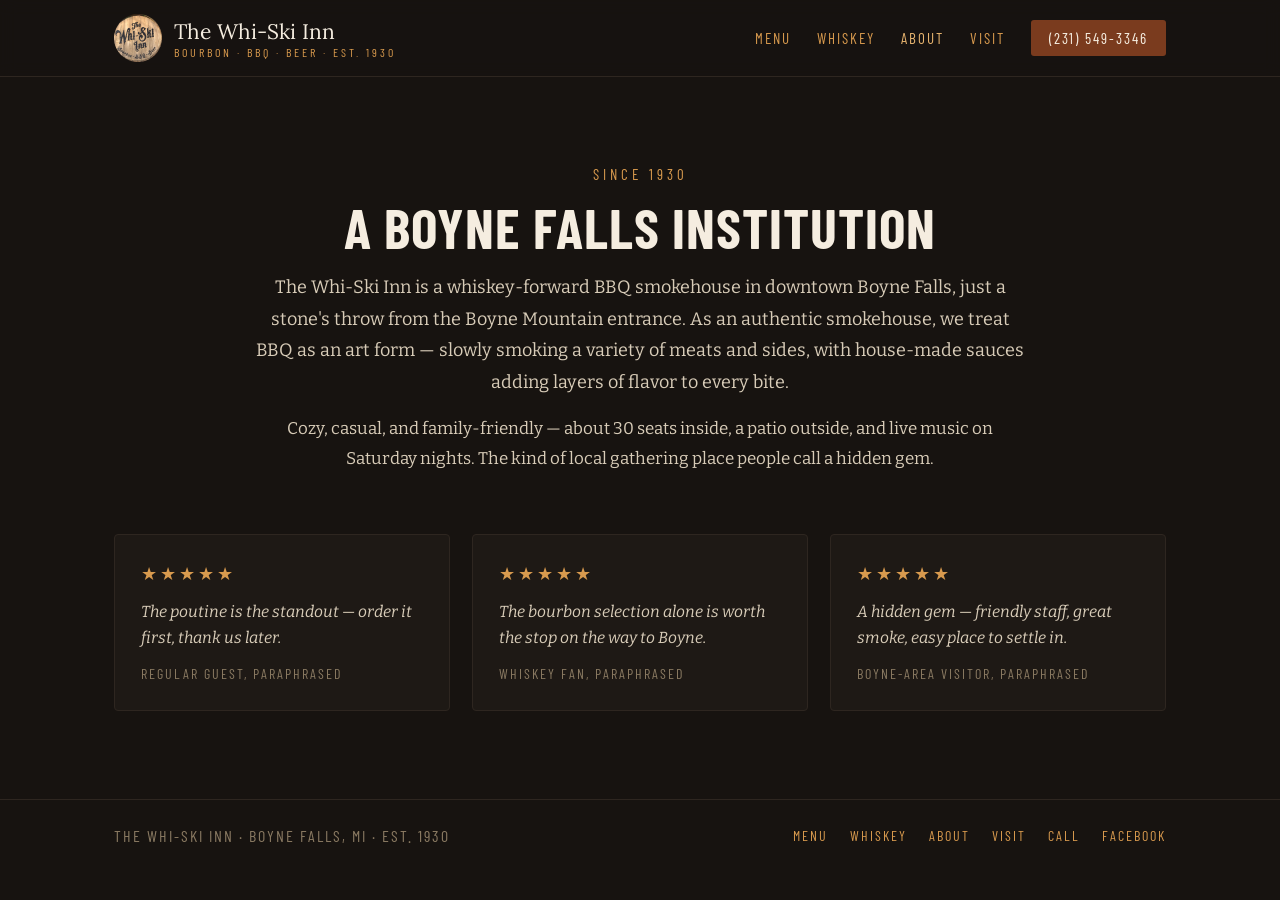
<file: whi-ski-inn/about.html>
<!DOCTYPE html>
<html lang="en">
<head>
<meta charset="utf-8">
<meta name="viewport" content="width=device-width, initial-scale=1">
<title>About · The Whi-Ski Inn</title>
<meta name="description" content="A Boyne Falls institution since 1930 — an authentic BBQ smokehouse and bourbon bar.">
<link rel="preconnect" href="https://fonts.googleapis.com">
<link rel="preconnect" href="https://fonts.gstatic.com" crossorigin>
<link href="https://fonts.googleapis.com/css2?family=Bitter:ital,wght@0,400;0,600;0,700;0,800;1,400&family=Barlow+Condensed:wght@500;600;700&family=Lora:wght@600&display=swap" rel="stylesheet">
<link rel="stylesheet" href="styles.css">
</head>
<body>
<header class="site-header">
  <div class="header-inner">
    <a href="index.html" class="brand">
      <img src="logo.png" alt="The Whi-Ski Inn crest" class="brand-logo">
      <span class="brand-text">
        <span class="brand-name">The Whi-Ski Inn</span>
        <span class="brand-tag">Bourbon · BBQ · Beer · Est. 1930</span>
      </span>
    </a>
    <nav class="nav-links">
      <a href="menu.html">Menu</a>
      <a href="whiskey.html">Whiskey</a>
      <a href="about.html" class="active">About</a>
      <a href="visit.html">Visit</a>
      <a href="tel:+12315493346" class="cta">(231) 549-3346</a>
    </nav>
    <button class="hamburger" id="hamburger" aria-label="Toggle navigation menu" aria-expanded="false" aria-controls="mobileNav">
      <span></span><span></span><span></span>
    </button>
  </div>
  <nav class="mobile-nav" id="mobileNav">
    <a href="menu.html">Menu</a>
    <a href="whiskey.html">Whiskey</a>
    <a href="about.html" class="active">About</a>
    <a href="visit.html">Visit</a>
    <a href="tel:+12315493346" class="cta">Call (231) 549-3346</a>
  </nav>
</header>
<main>

  <section class="reveal wrap-narrow page-head center">
    <div class="eyebrow">Since 1930</div>
    <h1 class="sec-h2">A Boyne Falls Institution</h1>
    <p class="about-p">The Whi-Ski Inn is a whiskey-forward BBQ smokehouse in downtown Boyne Falls, just a stone's throw from the Boyne Mountain entrance. As an authentic smokehouse, we treat BBQ as an art form — slowly smoking a variety of meats and sides, with house-made sauces adding layers of flavor to every bite.</p>
    <p class="about-p muted">Cozy, casual, and family-friendly — about 30 seats inside, a patio outside, and live music on Saturday nights. The kind of local gathering place people call a hidden gem.</p>
  </section>
  <section class="wrap cards-section">
    <div class="grid-3">
      
      <div class="reveal-card review-card">
        <div class="stars">★★★★★</div>
        <div class="review-quote">The poutine is the standout — order it first, thank us later.</div>
        <div class="review-attr">Regular guest, paraphrased</div>
      </div>
      <div class="reveal-card review-card">
        <div class="stars">★★★★★</div>
        <div class="review-quote">The bourbon selection alone is worth the stop on the way to Boyne.</div>
        <div class="review-attr">Whiskey fan, paraphrased</div>
      </div>
      <div class="reveal-card review-card">
        <div class="stars">★★★★★</div>
        <div class="review-quote">A hidden gem — friendly staff, great smoke, easy place to settle in.</div>
        <div class="review-attr">Boyne-area visitor, paraphrased</div>
      </div>
    </div>
  </section>
</main>

<footer class="site-footer">
  <div class="footer-inner">
    <div class="footer-brand">The Whi-Ski Inn · Boyne Falls, MI · Est. 1930</div>
    <nav class="footer-links">
      <a href="menu.html">Menu</a>
      <a href="whiskey.html">Whiskey</a>
      <a href="about.html">About</a>
      <a href="visit.html">Visit</a>
      <a href="tel:+12315493346">Call</a>
      <a href="https://facebook.com/p/The-Whi-Ski-Inn-100063584320479" target="_blank" rel="noopener">Facebook</a>
    </nav>
    <button class="footer-toggle" id="footerToggle" aria-expanded="false" aria-controls="footerNav">Menu <span class="caret">▾</span></button>
  </div>
  <nav class="footer-nav" id="footerNav">
    <a href="menu.html">Menu</a>
    <a href="whiskey.html">Whiskey</a>
    <a href="about.html">About</a>
    <a href="visit.html">Visit</a>
    <a href="tel:+12315493346">Call (231) 549-3346</a>
    <a href="https://facebook.com/p/The-Whi-Ski-Inn-100063584320479" target="_blank" rel="noopener">Facebook</a>
  </nav>
</footer>
<script src="site.js"></script>
</body>
</html>
</file>
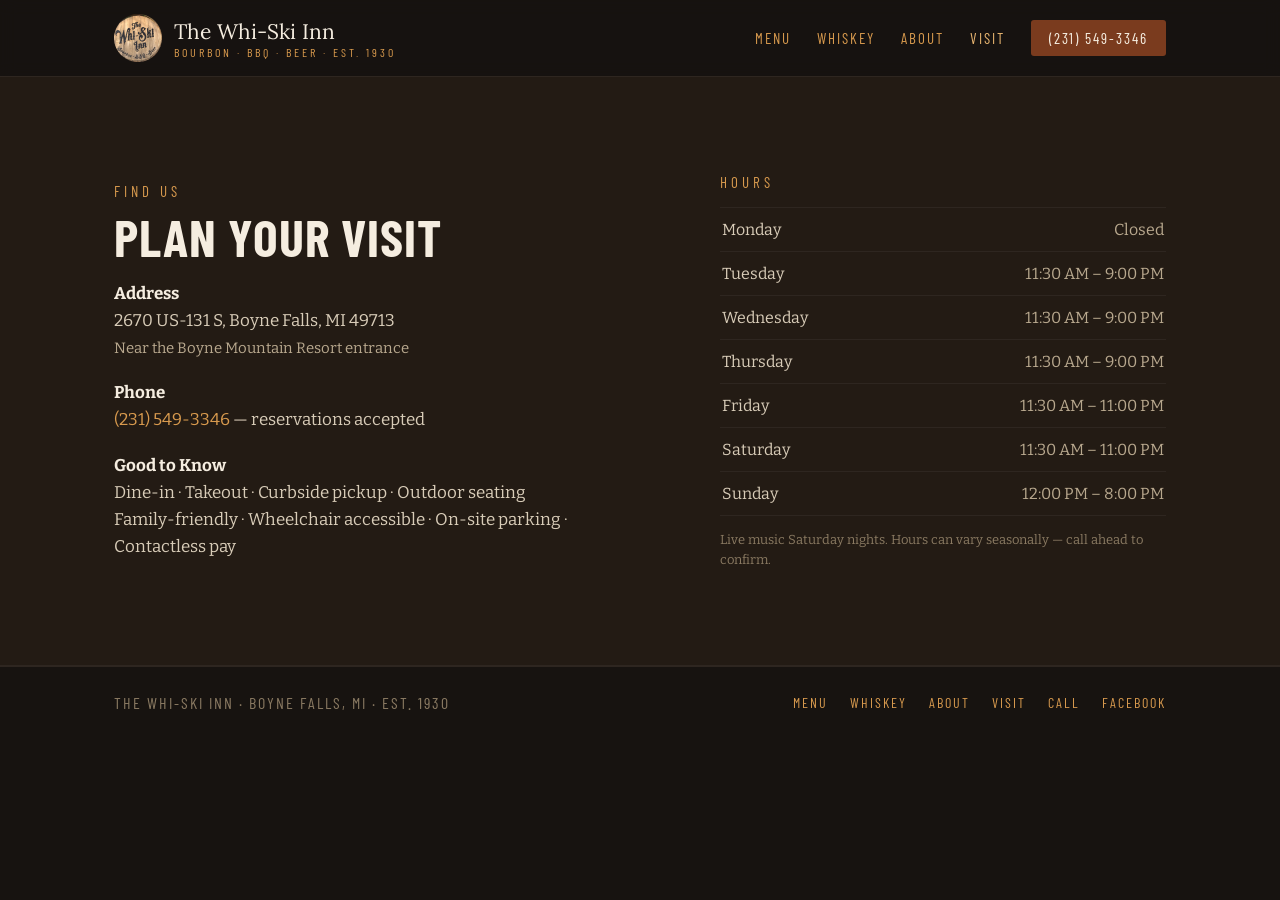
<file: whi-ski-inn/visit.html>
<!DOCTYPE html>
<html lang="en">
<head>
<meta charset="utf-8">
<meta name="viewport" content="width=device-width, initial-scale=1">
<title>Visit · The Whi-Ski Inn</title>
<meta name="description" content="Hours, address, and everything to know before visiting The Whi-Ski Inn in Boyne Falls, MI.">
<link rel="preconnect" href="https://fonts.googleapis.com">
<link rel="preconnect" href="https://fonts.gstatic.com" crossorigin>
<link href="https://fonts.googleapis.com/css2?family=Bitter:ital,wght@0,400;0,600;0,700;0,800;1,400&family=Barlow+Condensed:wght@500;600;700&family=Lora:wght@600&display=swap" rel="stylesheet">
<link rel="stylesheet" href="styles.css">
</head>
<body>
<header class="site-header">
  <div class="header-inner">
    <a href="index.html" class="brand">
      <img src="logo.png" alt="The Whi-Ski Inn crest" class="brand-logo">
      <span class="brand-text">
        <span class="brand-name">The Whi-Ski Inn</span>
        <span class="brand-tag">Bourbon · BBQ · Beer · Est. 1930</span>
      </span>
    </a>
    <nav class="nav-links">
      <a href="menu.html">Menu</a>
      <a href="whiskey.html">Whiskey</a>
      <a href="about.html">About</a>
      <a href="visit.html" class="active">Visit</a>
      <a href="tel:+12315493346" class="cta">(231) 549-3346</a>
    </nav>
    <button class="hamburger" id="hamburger" aria-label="Toggle navigation menu" aria-expanded="false" aria-controls="mobileNav">
      <span></span><span></span><span></span>
    </button>
  </div>
  <nav class="mobile-nav" id="mobileNav">
    <a href="menu.html">Menu</a>
    <a href="whiskey.html">Whiskey</a>
    <a href="about.html">About</a>
    <a href="visit.html" class="active">Visit</a>
    <a href="tel:+12315493346" class="cta">Call (231) 549-3346</a>
  </nav>
</header>
<main>

  <section class="feature">
    <div class="grid-2 visit-inner">
      <div class="reveal">
        <div class="eyebrow">Find Us</div>
        <h1 class="sec-h2 feature-h1">Plan Your Visit</h1>
        <div class="visit-info">
          <div><strong>Address</strong><br>2670 US-131 S, Boyne Falls, MI 49713<br><span class="muted small">Near the Boyne Mountain Resort entrance</span></div>
          <div><strong>Phone</strong><br><a href="tel:+12315493346">(231) 549-3346</a> — reservations accepted</div>
          <div><strong>Good to Know</strong><br>Dine-in · Takeout · Curbside pickup · Outdoor seating<br>Family-friendly · Wheelchair accessible · On-site parking · Contactless pay</div>
        </div>
      </div>
      <div class="reveal">
        <div class="eyebrow hours-eyebrow">Hours</div>
        <div class="hours">
          <div class="hours-row"><span class="day">Monday</span><span class="time">Closed</span></div>
          <div class="hours-row"><span class="day">Tuesday</span><span class="time">11:30 AM – 9:00 PM</span></div>
          <div class="hours-row"><span class="day">Wednesday</span><span class="time">11:30 AM – 9:00 PM</span></div>
          <div class="hours-row"><span class="day">Thursday</span><span class="time">11:30 AM – 9:00 PM</span></div>
          <div class="hours-row"><span class="day">Friday</span><span class="time">11:30 AM – 11:00 PM</span></div>
          <div class="hours-row"><span class="day">Saturday</span><span class="time">11:30 AM – 11:00 PM</span></div>
          <div class="hours-row"><span class="day">Sunday</span><span class="time">12:00 PM – 8:00 PM</span></div>
        </div>
        <div class="hours-note">Live music Saturday nights. Hours can vary seasonally — call ahead to confirm.</div>
      </div>
    </div>
  </section>
</main>

<footer class="site-footer">
  <div class="footer-inner">
    <div class="footer-brand">The Whi-Ski Inn · Boyne Falls, MI · Est. 1930</div>
    <nav class="footer-links">
      <a href="menu.html">Menu</a>
      <a href="whiskey.html">Whiskey</a>
      <a href="about.html">About</a>
      <a href="visit.html">Visit</a>
      <a href="tel:+12315493346">Call</a>
      <a href="https://facebook.com/p/The-Whi-Ski-Inn-100063584320479" target="_blank" rel="noopener">Facebook</a>
    </nav>
    <button class="footer-toggle" id="footerToggle" aria-expanded="false" aria-controls="footerNav">Menu <span class="caret">▾</span></button>
  </div>
  <nav class="footer-nav" id="footerNav">
    <a href="menu.html">Menu</a>
    <a href="whiskey.html">Whiskey</a>
    <a href="about.html">About</a>
    <a href="visit.html">Visit</a>
    <a href="tel:+12315493346">Call (231) 549-3346</a>
    <a href="https://facebook.com/p/The-Whi-Ski-Inn-100063584320479" target="_blank" rel="noopener">Facebook</a>
  </nav>
</footer>
<script src="site.js"></script>
</body>
</html>
</file>
<file: whi-ski-inn/styles.css>
/* ===== The Whi-Ski Inn — shared styles ===== */
:root{
  --bg:#171310; --bg-2:#1E1915; --bg-3:#231B14;
  --line:#2E2620; --line-2:#3A3128;
  --cream:#F5EDE0; --text:#EDE4D6; --sand:#D8CCB8; --taupe:#B8A88E; --taupe-2:#8A7A62;
  --gold:#D89A4E; --gold-2:#E8B570; --rust:#7A3B1E; --rust-2:#8F4A27; --border-gold:#6B4E2A;
  --serif:'Bitter',Georgia,serif; --cond:'Barlow Condensed',sans-serif; --lora:'Lora',serif;
}
*{box-sizing:border-box;}
html,body{margin:0;padding:0;background:var(--bg);}
body{font-family:var(--serif);color:var(--text);-webkit-font-smoothing:antialiased;}
a{color:var(--gold);text-decoration:none;transition:color .2s,background .2s;}
a:hover{color:var(--gold-2);}
::selection{background:var(--rust);color:var(--cream);}
img{display:block;}
.wrap{max-width:1100px;margin:0 auto;padding-left:24px;padding-right:24px;}
.wrap-narrow{max-width:820px;margin:0 auto;padding-left:24px;padding-right:24px;}
.eyebrow{font-family:var(--cond);font-size:15px;letter-spacing:4px;text-transform:uppercase;color:var(--gold);margin-bottom:10px;}
.muted{color:var(--taupe);}
.small{font-size:15px;}
.sec-h2{font-family:var(--cond);font-weight:700;letter-spacing:1px;text-transform:uppercase;color:var(--cream);margin:0;font-size:52px;}

/* ---- entrance animation ---- */
@keyframes glideUp{from{opacity:0;transform:translateY(34px);}to{opacity:1;transform:none;}}
.anim-on .hero-item,.anim-on .reveal,.anim-on .reveal-card{animation:glideUp .85s cubic-bezier(.2,.7,.2,1);}
.anim-on .hero-item:nth-child(2){animation-duration:.95s;}
.anim-on .hero-item:nth-child(3){animation-duration:1.05s;}
.anim-on .hero-item:nth-child(4){animation-duration:1.15s;}
@media(prefers-reduced-motion:reduce){.anim-on .hero-item,.anim-on .reveal,.anim-on .reveal-card{animation:none !important;}}

/* ===== Header ===== */
.site-header{position:sticky;top:0;z-index:50;background:rgba(23,19,16,0.94);backdrop-filter:blur(8px);border-bottom:1px solid var(--line);}
.header-inner{max-width:1100px;margin:0 auto;display:flex;align-items:center;justify-content:space-between;padding:14px 24px;}
.brand{display:flex;align-items:center;gap:12px;}
.brand-logo{width:48px;height:48px;}
.brand-text{display:flex;flex-direction:column;}
.brand-name{font-family:var(--lora);font-size:21px;color:var(--cream);}
.brand-tag{font-family:var(--cond);font-size:12px;letter-spacing:3px;text-transform:uppercase;color:var(--gold);}
.nav-links{display:flex;gap:26px;align-items:center;font-family:var(--cond);font-size:15px;letter-spacing:2px;text-transform:uppercase;}
.nav-links a.active{color:var(--gold-2);}
.cta{background:var(--rust);color:var(--cream) !important;padding:9px 18px;border-radius:3px;}
.cta:hover{background:var(--rust-2);}
.hamburger{display:none;align-items:center;justify-content:center;flex-direction:column;gap:5px;width:44px;height:40px;background:none;border:1px solid var(--border-gold);border-radius:3px;cursor:pointer;padding:0;}
.hamburger span{display:block;width:22px;height:2px;background:var(--gold-2);}
.mobile-nav{display:none;border-top:1px solid var(--line);background:rgba(23,19,16,0.99);padding:6px 24px 18px;flex-direction:column;font-family:var(--cond);font-size:17px;letter-spacing:2px;text-transform:uppercase;}
.mobile-nav a{padding:14px 2px;border-bottom:1px solid var(--line);color:var(--gold);}
.mobile-nav a.active{color:var(--gold-2);}
.mobile-nav .cta{margin-top:16px;text-align:center;padding:13px 18px;border-bottom:none;}

/* ===== Footer ===== */
.site-footer{border-top:1px solid var(--line);background:var(--bg);}
.footer-inner{max-width:1100px;margin:0 auto;display:flex;justify-content:space-between;align-items:center;padding:26px 24px;flex-wrap:wrap;gap:14px;}
.footer-brand{font-family:var(--cond);font-size:16px;letter-spacing:2px;text-transform:uppercase;color:var(--taupe-2);}
.footer-links{display:flex;gap:22px;align-items:center;font-family:var(--cond);font-size:14px;letter-spacing:2px;text-transform:uppercase;}
.footer-toggle{display:none;background:none;border:1px solid var(--line-2);color:var(--taupe);font-family:var(--cond);font-size:14px;letter-spacing:2px;text-transform:uppercase;padding:9px 16px;border-radius:3px;cursor:pointer;}
.footer-nav{display:none;border-top:1px solid var(--line);padding:4px 24px 20px;flex-direction:column;font-family:var(--cond);font-size:16px;letter-spacing:2px;text-transform:uppercase;}
.footer-nav a{padding:13px 2px;border-bottom:1px solid var(--line);}
.footer-nav a:last-child{border-bottom:none;}

/* ===== Buttons ===== */
.btn-primary,.btn-outline{display:inline-block;font-family:var(--cond);font-size:17px;letter-spacing:2px;text-transform:uppercase;padding:14px 30px;border-radius:3px;cursor:pointer;}
.btn-primary{background:var(--rust);color:var(--cream) !important;}
.btn-primary:hover{background:var(--rust-2);color:var(--cream) !important;}
.btn-outline{border:1px solid var(--gold);color:var(--gold-2) !important;}
.btn-outline:hover{background:rgba(216,154,78,0.12);color:var(--gold-2) !important;}

/* ===== Hero ===== */
.hero{position:relative;height:640px;overflow:hidden;}
.hero-media{position:absolute;inset:-14% 0 0;}
.hero-media img{width:100%;height:100%;object-fit:cover;}
.hero-scrim{position:absolute;inset:0;background:linear-gradient(180deg,rgba(23,19,16,0.72) 0%,rgba(23,19,16,0.58) 45%,rgba(23,19,16,0.95) 100%);}
.hero-content{position:absolute;inset:0;display:flex;flex-direction:column;align-items:center;justify-content:center;text-align:center;padding:0 24px;}
.hero-content .eyebrow{font-size:16px;letter-spacing:5px;margin-bottom:16px;}
.hero-h1{font-family:var(--cond);font-weight:700;font-size:88px;line-height:0.95;letter-spacing:2px;text-transform:uppercase;margin:0 0 20px;color:var(--cream);text-wrap:balance;}
.hero-lede{font-size:19px;max-width:520px;margin:0 0 32px;color:var(--sand);line-height:1.6;text-wrap:pretty;}
.hero-actions{display:flex;gap:14px;flex-wrap:wrap;justify-content:center;}

/* ===== Trust bar ===== */
.trustbar{background:var(--bg-2);border-bottom:1px solid var(--line);}
.trustbar-inner{max-width:1100px;margin:0 auto;display:flex;justify-content:center;gap:56px;padding:22px 24px;font-family:var(--cond);font-size:15px;letter-spacing:2px;text-transform:uppercase;color:var(--taupe);flex-wrap:wrap;}

/* ===== Intro / page heads ===== */
.intro{max-width:1100px;margin:0 auto;padding:80px 24px 40px;text-align:center;}
.intro-h2{margin:0 auto 16px;max-width:760px;font-size:46px;}
.intro-p{max-width:600px;margin:0 auto;color:var(--taupe);font-size:18px;line-height:1.7;text-wrap:pretty;}
.page-head{padding-top:88px;padding-bottom:8px;}
.page-head.center{text-align:center;padding-bottom:20px;}
.page-head .sec-h2{font-size:56px;margin-bottom:12px;}
.page-lede{max-width:600px;color:var(--taupe);font-size:18px;line-height:1.6;margin:0;text-wrap:pretty;}

/* ===== Grids & cards ===== */
.cards-section{padding-top:24px;padding-bottom:88px;}
.grid-3{display:grid;grid-template-columns:repeat(3,1fr);gap:22px;}
.grid-2{display:grid;grid-template-columns:1fr 1fr;gap:60px;align-items:center;}
.reveal-card,.link-card{background:var(--bg-2);border:1px solid var(--line);border-radius:4px;overflow:hidden;display:flex;flex-direction:column;}
.link-card{color:inherit;}
.link-card:hover{border-color:var(--border-gold);}
.card-media{position:relative;height:210px;}
.card-media.sm{height:190px;}
.card-media img{position:absolute;inset:0;width:100%;height:100%;object-fit:cover;}
.card-body{padding:22px;display:flex;flex-direction:column;gap:8px;}
.menu-card .card-body{padding:20px 22px 24px;}
.pad-card{padding:28px 26px;gap:10px;}
.card-title{font-family:var(--cond);font-weight:600;font-size:24px;letter-spacing:1px;text-transform:uppercase;color:var(--cream);}
.menu-card .card-title,.pad-card .card-title{font-size:22px;}
.card-title-row{display:flex;align-items:center;gap:10px;flex-wrap:wrap;}
.card-desc{font-size:15px;color:var(--taupe);line-height:1.55;}
.pad-card .card-desc{line-height:1.6;}
.card-link{font-family:var(--cond);font-size:14px;letter-spacing:2px;text-transform:uppercase;color:var(--gold);margin-top:4px;}
.badge{font-family:var(--cond);font-size:12px;letter-spacing:1.5px;text-transform:uppercase;color:var(--gold);border:1px solid var(--border-gold);padding:2px 8px;border-radius:2px;}

/* ===== Feature (whiskey/visit) ===== */
.feature{background:var(--bg-3);border-bottom:1px solid var(--line);}
.visit-inner{background:transparent;}
.feature .visit-inner{grid-template-columns:1.1fr 0.9fr;}
.feature-inner,.visit-inner{max-width:1100px;margin:0 auto;padding:96px 24px;}
.feature-h1{font-size:52px;line-height:1;margin-bottom:18px;}
.feature-p{color:var(--sand);font-size:17px;line-height:1.7;margin:0 0 18px;text-wrap:pretty;}
.feature-note{color:var(--taupe);font-size:15px;line-height:1.7;margin:0 0 26px;font-style:italic;}
.feature-media{position:relative;height:440px;}
.feature-media img{position:absolute;inset:0;width:100%;height:100%;object-fit:cover;border-radius:4px;}

/* ===== About ===== */
.about-p{color:var(--sand);font-size:18px;line-height:1.75;margin:0 0 16px;text-wrap:pretty;}
.about-p.muted{font-size:17px;}
.review-card{padding:28px 26px;gap:14px;}
.stars{color:var(--gold);font-size:18px;letter-spacing:3px;}
.review-quote{font-size:16px;line-height:1.65;color:var(--sand);font-style:italic;}
.review-attr{font-family:var(--cond);font-size:14px;letter-spacing:2px;text-transform:uppercase;color:var(--taupe-2);}

/* ===== Visit ===== */
.visit-info{display:flex;flex-direction:column;gap:18px;font-size:17px;color:var(--sand);line-height:1.6;}
.visit-info strong{color:var(--cream);}
.hours-eyebrow{margin-bottom:16px;}
.hours{display:flex;flex-direction:column;border-top:1px solid var(--line);}
.hours-row{display:flex;justify-content:space-between;padding:12px 2px;border-bottom:1px solid var(--line);font-size:16px;}
.hours-row .day{color:var(--sand);}
.hours-row .time{color:var(--taupe);}
.hours-note{margin-top:14px;font-size:13px;color:var(--taupe-2);line-height:1.5;}

/* ===== Responsive ===== */
@media(min-width:821px){
  .mobile-nav,.footer-nav{display:none !important;}
}
@media(max-width:820px){
  .nav-links{display:none !important;}
  .hamburger{display:flex !important;}
  .mobile-nav.open{display:flex !important;}
  .footer-links{display:none !important;}
  .footer-toggle{display:inline-flex !important;}
  .footer-nav.open{display:flex !important;}
  .grid-3{grid-template-columns:1fr !important;}
  .grid-2,.feature .visit-inner{grid-template-columns:1fr !important;gap:36px !important;}
  .hero-h1{font-size:46px !important;}
  .sec-h2,.page-head .sec-h2,.feature-h1,.intro-h2{font-size:36px !important;}
  .trustbar-inner{gap:20px 28px;}
}
</file>
